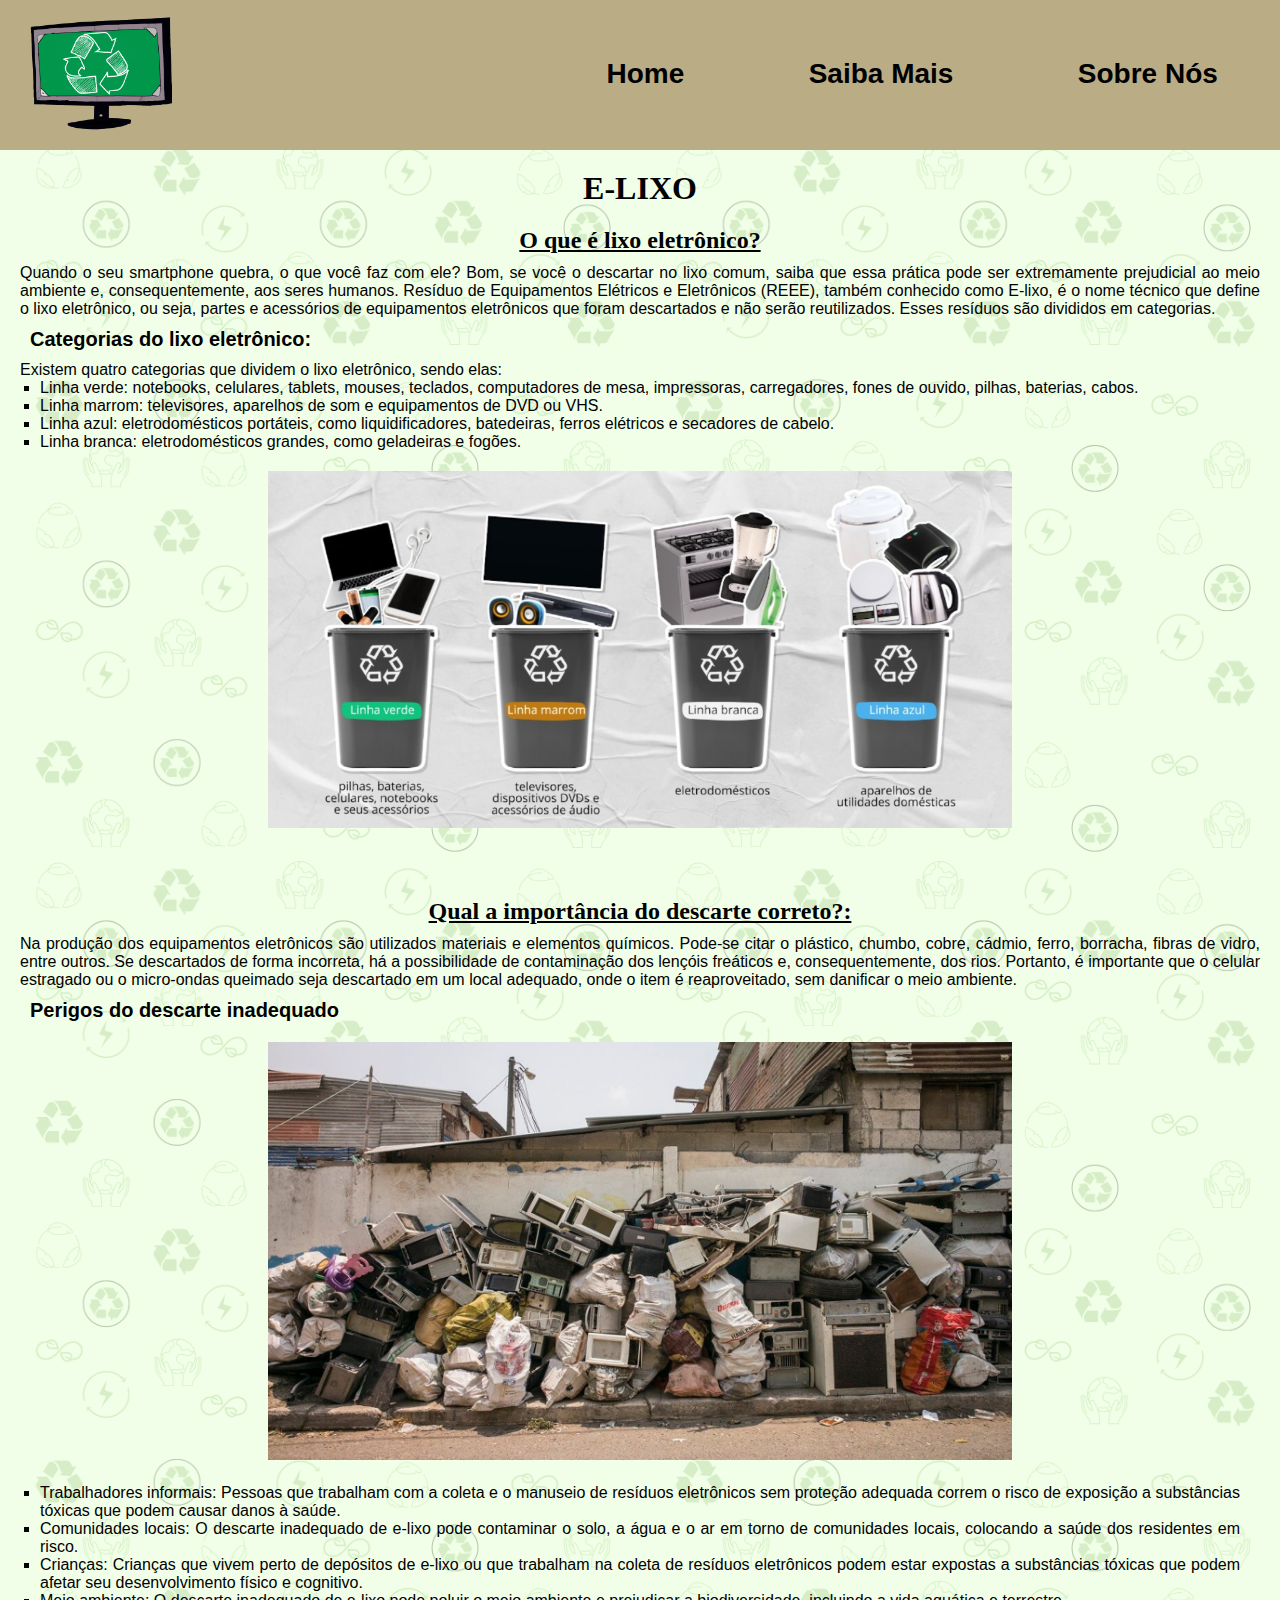
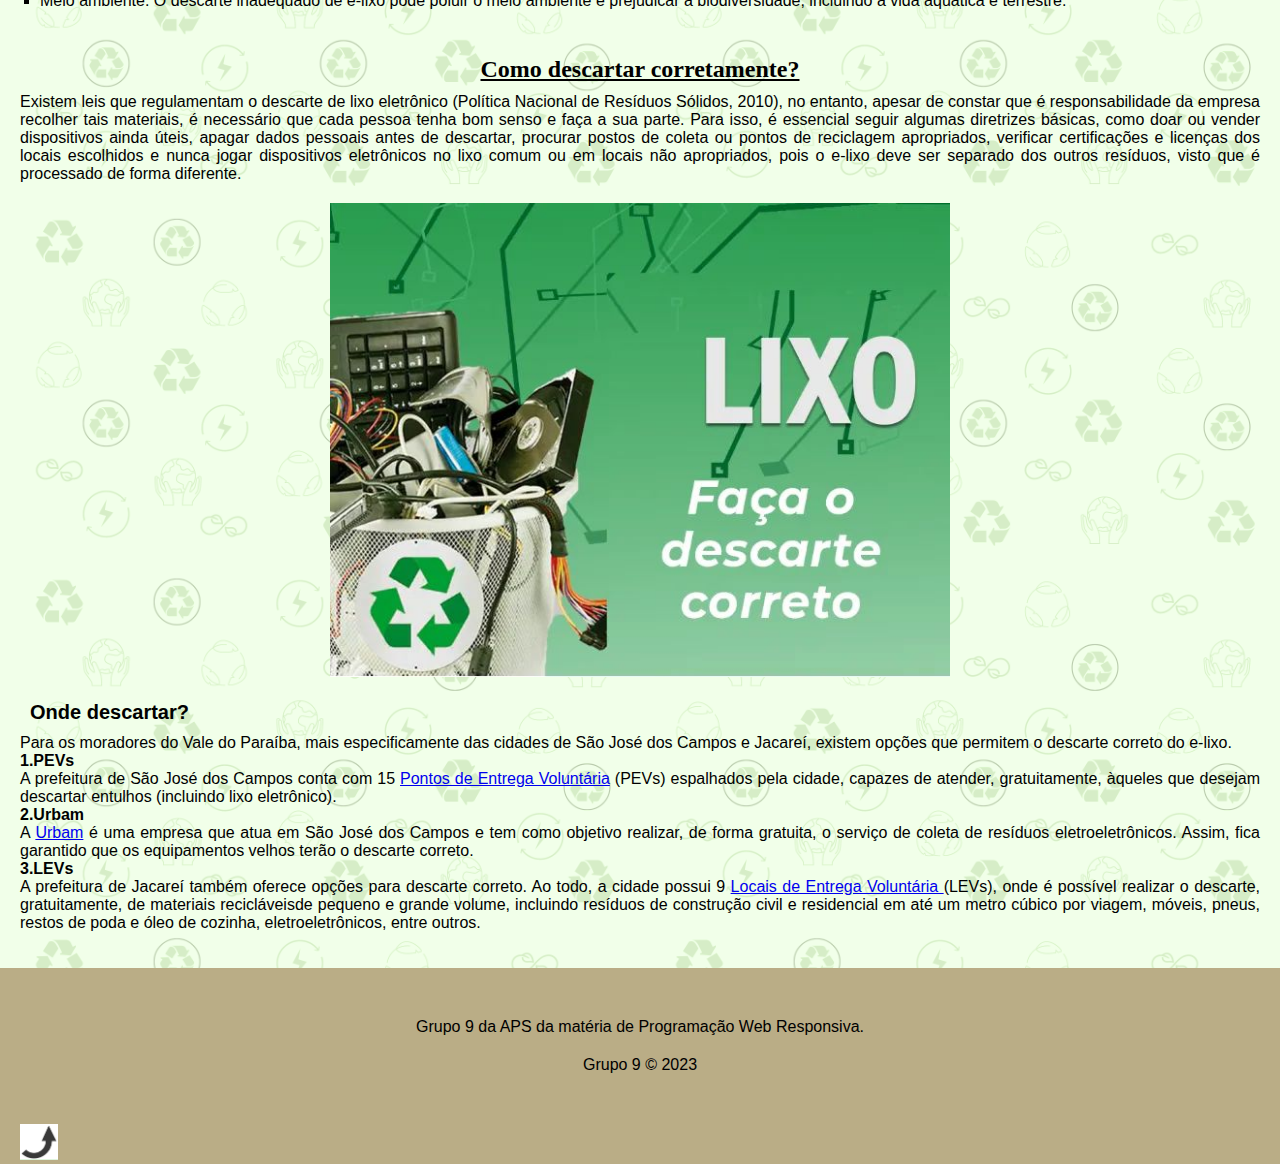
<file: index.html>
<!DOCTYPE html>
<html lang="pt-br">

<head>
    <meta charset="UTF-8">
    <meta http-equiv="X-UA-Compatible" content="IE=edge">
    <meta name="viewport" content="width=device-width, initial-scale=1.0">
    <link rel="stylesheet" href="style.css">
    <link rel="icon" type="image/png" href="imagens/logo.png" />
    <title>Home</title>
</head>

<body>
    <header>
        <a NAME="baixo" href="#topo"></a> <!--ponto de origem para voltar ao topo-->
        <div class="navbar">
            <!--LOGO-->
            <div> <a href="index.html"><img class="logo" src="imagens/logo.png" alt="logo de um monitor com símbolo de reciclagem" width="30%"></a> </div>
            <!--HOME-->
            <div> <a class="home" href="index.html">Home</a> </div>
            <!--SAIBA MAIS-->
            <div> <a class="saiba_mais" href="saibaMais.html">Saiba Mais</a> </div>
            <!--SOBRE NÓS-->
            <div> <a class="sobre_nos" href="sobreNos.html">Sobre Nós</a> </div>
        </div>
    </header>

    <main>
        <h1 class="title">E-LIXO</h1>

        <!--PARÁGRAFO 1-->
        <h2 class="subtitle">O que é lixo eletrônico?</h2>
        <p>Quando o seu smartphone quebra, o que você faz com ele? Bom, se você o descartar no lixo comum, saiba que 
            essa prática pode ser extremamente prejudicial ao meio ambiente e, consequentemente, aos seres humanos.
            Resíduo de Equipamentos Elétricos e Eletrônicos (REEE), também conhecido como E-lixo, é o nome técnico que
            define o lixo eletrônico, ou seja, partes e acessórios de equipamentos eletrônicos que foram descartados e 
            não serão reutilizados. Esses resíduos são divididos em categorias.
        </p>

        <h3 class="subtitle_2">Categorias do lixo eletrônico:</h3>
        <div class="p1">
            <p>Existem quatro categorias que dividem o lixo eletrônico, sendo elas:</p>
            <ul type="square">
                <li>Linha verde: notebooks, celulares, tablets, mouses, teclados, computadores de mesa, impressoras, 
                    carregadores, fones de ouvido, pilhas, baterias, cabos.</li>
                <li>Linha marrom: televisores, aparelhos de som e equipamentos de DVD ou VHS.</li>
                <li>Linha azul: eletrodomésticos portáteis, como liquidificadores, batedeiras, ferros elétricos e 
                    secadores de cabelo.</li>
                <li>Linha branca: eletrodomésticos grandes, como geladeiras e fogões.</li>
            </ul>

            <div class="img">
                <img src="imagens/e-lixo.png" alt="Imagem ilustrando quatro linhas de lixo eletronico. 
                Linha verde: Pilhas, baterias, celulares, notebooks e seus acessorios; 
                Linha Marrom: Televisores, dispositivos DVDs e acessorios de audio; 
                Branca: Eletrodomesticos; e a Linha azul: Aparelhos de utilidade domésticas." 
                width="60%" height="60%">
            </div>
        </div>

        <br> <br> <!--separa os assuntos-->

        <!--PARÁGRAFO 2-->
        <h2 class="subtitle">Qual a importância do descarte correto?:</h2>
        <div class="p2">
            <p>Na produção dos equipamentos eletrônicos são utilizados materiais e elementos químicos. Pode-se citar o
                plástico, chumbo, cobre,
                cádmio, ferro, borracha, fibras de vidro, entre outros. Se descartados de forma incorreta, há a
                possibilidade de contaminação
                dos lençóis freáticos e, consequentemente, dos rios. Portanto, é importante que o celular estragado ou o
                micro-ondas queimado seja
                descartado em um local adequado, onde o item é reaproveitado, sem danificar o meio ambiente.
            </p>
            <h3 class="subtitle_2">Perigos do descarte inadequado</h3>
            <div class="img">
                <img src="imagens/Perigos_do_descarte_inadequado01.jpg" alt="" width="60%" height="60%">
            </div>
            <ul type="square">
                <li>Trabalhadores informais: Pessoas que trabalham com a coleta e o manuseio de resíduos
                    eletrônicos sem proteção adequada correm o risco de exposição a substâncias tóxicas
                    que podem causar danos à saúde.</li>
                <li>Comunidades locais: O descarte inadequado de e-lixo pode contaminar o solo, a água e
                    o ar em torno de comunidades locais, colocando a saúde dos residentes em risco.</li>
                <li>Crianças: Crianças que vivem perto de depósitos de e-lixo ou que trabalham na coleta
                    de resíduos eletrônicos podem estar expostas a substâncias tóxicas que podem afetar
                    seu desenvolvimento físico e cognitivo.</li>
                <li>Meio ambiente: O descarte inadequado de e-lixo pode poluir o meio ambiente e prejudicar
                    a biodiversidade, incluindo a vida aquática e terrestre.</li>
            </ul>
        </div>

        <br> <br> <!--separa os assuntos-->

        <!--PARÁGRAFO 3-->
        <h2 class="subtitle">Como descartar corretamente?</h2>
        <div class="p3">
            <p>Existem leis que regulamentam o descarte de lixo eletrônico (Política Nacional de Resíduos Sólidos,
                2010), no entanto, apesar de constar que é responsabilidade da empresa recolher tais materiais, é
                necessário que cada pessoa tenha bom senso e faça a sua parte. Para isso, é essencial seguir
                algumas diretrizes básicas, como doar ou vender dispositivos ainda úteis, apagar dados pessoais
                antes de descartar, procurar postos de coleta ou pontos de reciclagem apropriados, verificar
                certificações e licenças dos locais escolhidos e nunca jogar dispositivos eletrônicos no lixo
                comum ou em locais não apropriados, pois o e-lixo deve ser separado dos outros resíduos, visto
                que é processado de forma diferente.
            </p>
            <div class="img">
                <img src="imagens/Onde_descartar.jpg" alt="" width="50%" height="50%">
            </div>
            <h3 class="subtitle_2">Onde descartar?</h3>
            <p>Para os moradores do Vale do Paraíba, mais especificamente das cidades de São José dos Campos e 
                Jacareí, existem opções que permitem o descarte correto do e-lixo.
            </p>
        </div>

        <h4>1.PEVs</h4>
        <p>A prefeitura de São José dos Campos conta com 15 <a
                href="https://www.sjc.sp.gov.br/servicos/urbanismo-e-sustentabilidade/residuos-solidos/pev/"
                target="_blank">Pontos de Entrega Voluntária</a>
            (PEVs) espalhados pela cidade,
            capazes de atender, gratuitamente, àqueles que desejam descartar entulhos (incluindo lixo eletrônico).
        </p>
        <h4>2.Urbam</h4>
        <p>A <a href="https://www.urbam.com.br/coleta_eletronicos" target="_blank">Urbam</a> é uma empresa que atua em
            São José dos Campos e tem como objetivo realizar, de forma gratuita,
            o serviço de coleta de resíduos eletroeletrônicos. Assim, fica garantido que os equipamentos
            velhos terão o descarte correto.
        </p>
        <h4>3.LEVs</h4>
        <p>A prefeitura de Jacareí também oferece opções para descarte correto. Ao todo, a cidade possui 9 
            <a href="https://www.jacarei.sp.gov.br/wp-content/uploads/2017/06/residuos_e_lev.pdf" target="_blank">
                Locais de Entrega Voluntária
            </a> 
            (LEVs), onde é possível realizar o descarte, gratuitamente, de materiais recicláveisde pequeno 
            e grande volume, incluindo resíduos de construção civil e residencial em até um metro cúbico
            por viagem, móveis, pneus, restos de poda e óleo de cozinha, eletroeletrônicos, entre outros.
        </p>
    </main>
    
    <br> <br> <!--separa os assuntos-->

    <footer>
        <div class="direitosAutorais">
            <p>Grupo 9 da APS da matéria de Programação Web Responsiva.</p>
            <p>Grupo 9 © 2023</p>
        </div>
        <a class="pontoDestino" NAME="topo" href="#baixo"><img src="imagens/retornaTopo.png" alt="ícone clicável com seta para cima" width="3%"></a>
    </footer>
</body>

</html>
</file>
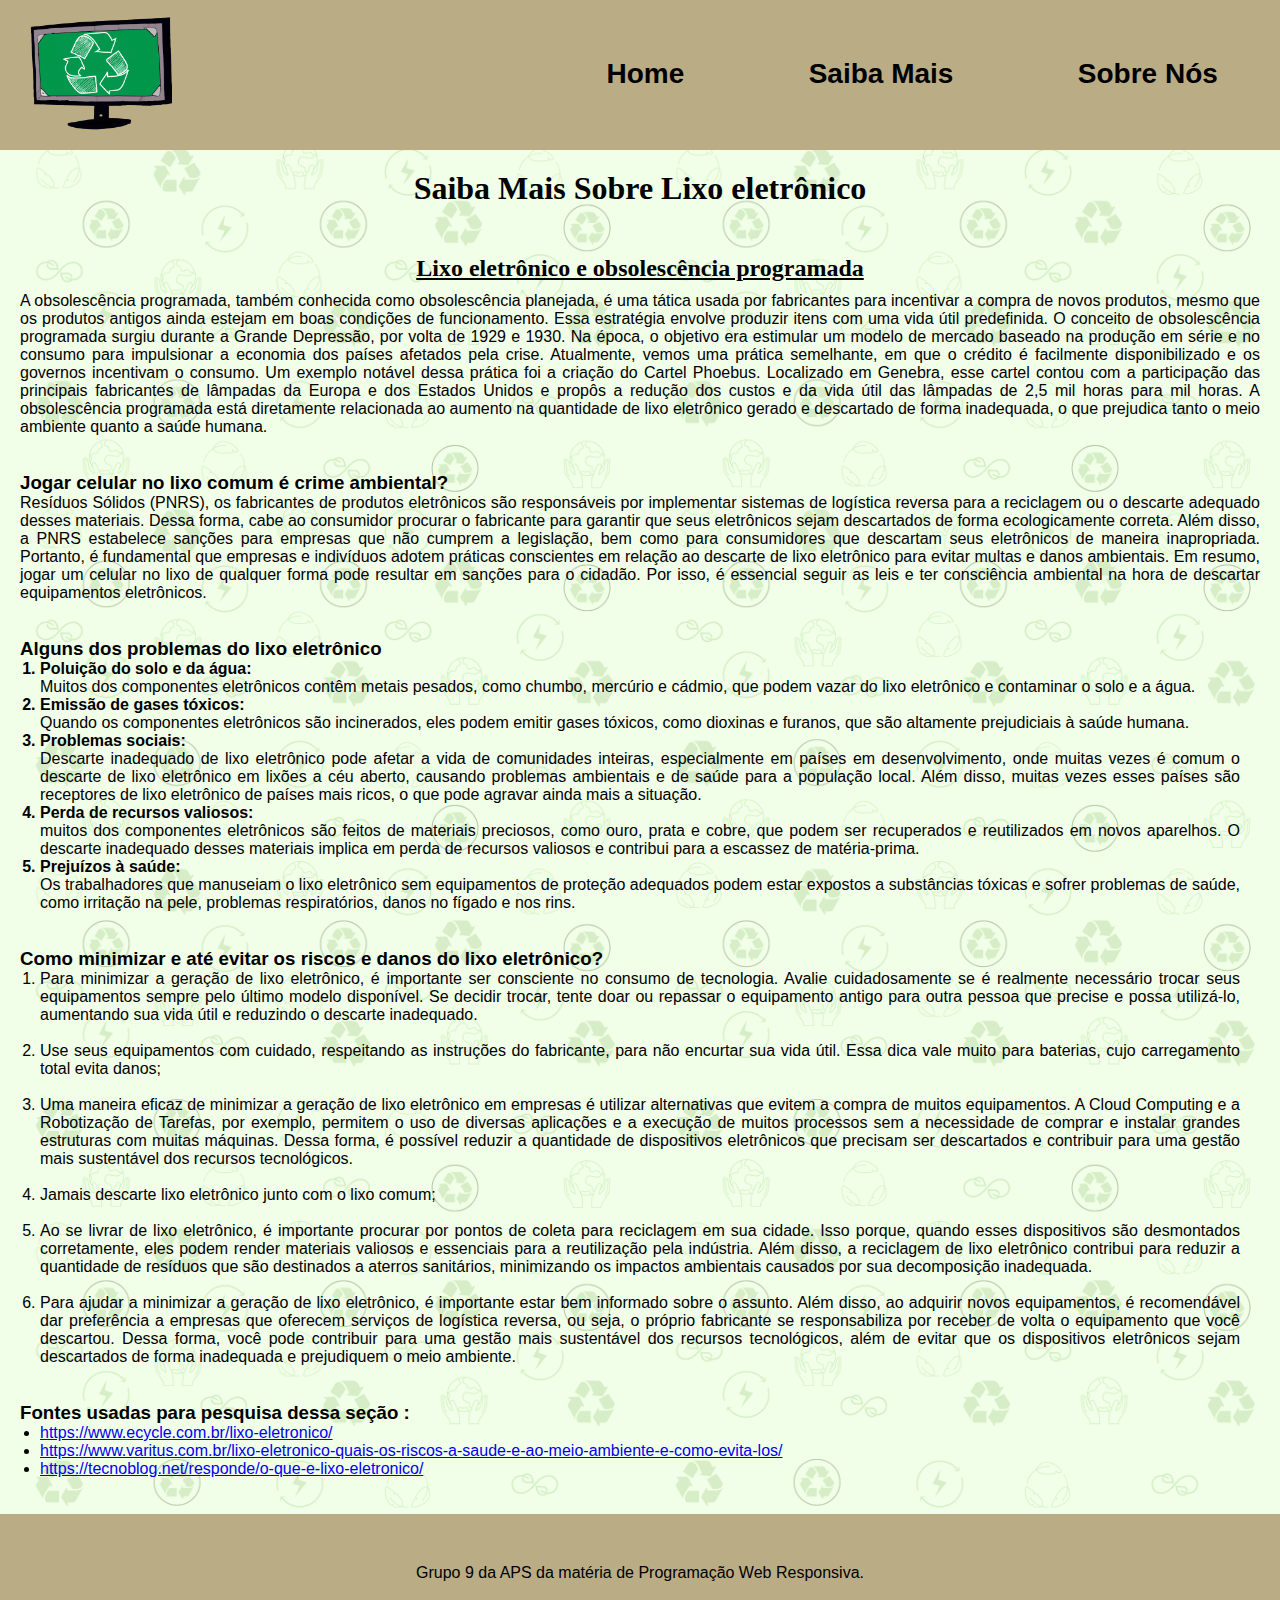
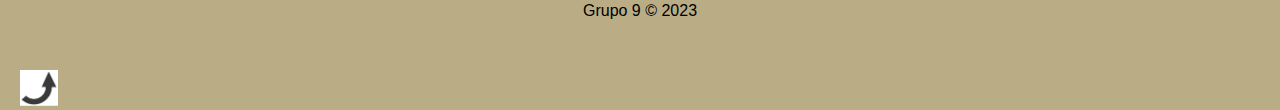
<file: saibaMais.html>
<!DOCTYPE html>
<html lang="pt-br">

<head>
    <meta charset="UTF-8">
    <meta name="viewport" content="width=device-width, initial-scale=1.0">
    <link rel="stylesheet" href="style.css">
    <link rel="icon" type="image/png" href="imagens/logo.png" />
    <title>Saiba Mais</title>
</head>

<body>
    <header>
        <a NAME="baixo" href="#topo"></a> <!--ponto de origem para voltar ao topo-->
        <div class="navbar">
            <!--LOGO-->
            <div> <a href="index.html"><img class="logo" src="imagens/logo.png" alt="logo de um monitor com símbolo de reciclagem" width="30%"></a> </div>
            <!--HOME-->
            <div> <a class="home" href="index.html">Home</a> </div>
            <!--SAIBA MAIS-->
            <div> <a class="saiba_mais" href="saibaMais.html">Saiba Mais</a> </div>
            <!--SOBRE NÓS-->
            <div> <a class="sobre_nos" href="sobreNos.html">Sobre Nós</a> </div>
        </div>    
    </header>
    
    <main>
        <!--inicio textos e etc..-->
        <h1 class="title">Saiba Mais Sobre Lixo eletrônico</h1><br>

        <h2 class="subtitle">Lixo eletrônico e obsolescência programada</h2>
        <p>A obsolescência programada, também conhecida como obsolescência planejada, é uma tática usada por
            fabricantes para incentivar a compra de novos produtos, mesmo que os produtos antigos ainda estejam em boas
            condições de funcionamento. Essa estratégia envolve produzir itens com uma vida útil predefinida.
            O conceito de obsolescência programada surgiu durante a Grande Depressão, por volta de 1929 e 1930. Na época, o
            objetivo era estimular um modelo de mercado baseado na produção em série e no consumo para impulsionar a
            economia dos países afetados pela crise.
            Atualmente, vemos uma prática semelhante, em que o crédito é facilmente disponibilizado e os governos incentivam
            o consumo.
            Um exemplo notável dessa prática foi a criação do Cartel Phoebus. Localizado em Genebra, esse cartel contou com
            a participação das principais fabricantes de lâmpadas da Europa e dos Estados Unidos e propôs a redução dos
            custos e da vida útil das lâmpadas de 2,5 mil horas para mil horas. A obsolescência programada está diretamente
            relacionada ao aumento na quantidade de lixo eletrônico gerado e descartado de forma inadequada, o que prejudica
            tanto o meio ambiente quanto a saúde humana.
        </p>

        <br> <br> <!--separa os assuntos-->

        <h3>Jogar celular no lixo comum é crime ambiental?</h3>
        <p>Resíduos Sólidos (PNRS), os fabricantes de produtos eletrônicos são responsáveis por implementar sistemas
            de logística reversa para a reciclagem ou o descarte adequado desses materiais. Dessa forma, cabe ao consumidor
            procurar o fabricante para garantir que seus eletrônicos sejam descartados de forma ecologicamente correta.
            Além disso, a PNRS estabelece sanções para empresas que não cumprem a legislação, bem como para consumidores que
            descartam seus eletrônicos de maneira inapropriada. Portanto, é fundamental que empresas e indivíduos adotem
            práticas conscientes em relação ao descarte de lixo eletrônico para evitar multas e danos ambientais.
            Em resumo, jogar um celular no lixo de qualquer forma pode resultar em sanções para o cidadão. Por isso, é
            essencial seguir as leis e ter consciência ambiental na hora de descartar equipamentos eletrônicos.
        </p>

        <br> <br> <!--separa os assuntos-->

        <h3>Alguns dos problemas do lixo eletrônico</h3>
        <ol>
            <strong>
                <li>Poluição do solo e da água: </li>
            </strong>
            <p>Muitos dos componentes eletrônicos contêm metais pesados, como chumbo, mercúrio e cádmio, que podem vazar do
                lixo eletrônico e contaminar o solo e a água.</p>
            <strong>
                <li>Emissão de gases tóxicos:</li>
            </strong>
            <p>Quando os componentes eletrônicos são incinerados, eles podem emitir gases tóxicos, como dioxinas e furanos,
                que são altamente prejudiciais à saúde humana.</p>
            <strong>
                <li>Problemas sociais: </li>
            </strong>
            <p>Descarte inadequado de lixo eletrônico pode afetar a vida de comunidades inteiras, especialmente em países em
                desenvolvimento, onde muitas vezes é comum o descarte de lixo eletrônico em lixões a céu aberto, causando
                problemas ambientais e de saúde para a população local. Além disso, muitas vezes esses países são receptores
                de lixo eletrônico de países mais ricos, o que pode agravar ainda mais a situação.</p>
            <strong>
                <li>Perda de recursos valiosos: </li>
            </strong>
            <p>muitos dos componentes eletrônicos são feitos de materiais preciosos, como ouro, prata e cobre, que podem ser
                recuperados e reutilizados em novos aparelhos. O descarte inadequado desses materiais implica em perda de
                recursos valiosos e contribui para a escassez de matéria-prima.</p>
            <strong>
                <li>Prejuízos à saúde: </li>
            </strong>
            <p>Os trabalhadores que manuseiam o lixo eletrônico sem equipamentos de proteção adequados podem estar expostos
                a substâncias tóxicas e sofrer problemas de saúde, como irritação na pele, problemas respiratórios, danos no
                fígado e nos rins.</p>
        </ol>

        <br> <br> <!--separa os assuntos-->

        <h3>Como minimizar e até evitar os riscos e danos do lixo eletrônico? </h3>
        <ol>
            <li>Para minimizar a geração de lixo eletrônico, é importante ser consciente no consumo de tecnologia. Avalie
                cuidadosamente se é realmente necessário trocar seus equipamentos sempre pelo último modelo disponível. Se
                decidir trocar, tente doar ou repassar o equipamento antigo para outra pessoa que precise e possa
                utilizá-lo, aumentando sua vida útil e reduzindo o descarte inadequado.</li><br>
            <li>Use seus equipamentos com cuidado, respeitando as instruções do fabricante, para não encurtar sua vida útil.
                Essa dica vale muito para baterias, cujo carregamento total evita danos;</li><br>
            <li>Uma maneira eficaz de minimizar a geração de lixo eletrônico em empresas é utilizar alternativas que evitem
                a compra de muitos equipamentos. A Cloud Computing e a Robotização de Tarefas, por exemplo, permitem o uso
                de diversas aplicações e a execução de muitos processos sem a necessidade de comprar e instalar grandes
                estruturas com muitas máquinas. Dessa forma, é possível reduzir a quantidade de dispositivos eletrônicos que
                precisam ser descartados e contribuir para uma gestão mais sustentável dos recursos tecnológicos.</li><br>
            <li>Jamais descarte lixo eletrônico junto com o lixo comum;</li><br>
            <li>Ao se livrar de lixo eletrônico, é importante procurar por pontos de coleta para reciclagem em sua cidade.
                Isso porque, quando esses dispositivos são desmontados corretamente, eles podem render materiais valiosos e
                essenciais para a reutilização pela indústria. Além disso, a reciclagem de lixo eletrônico contribui para
                reduzir a quantidade de resíduos que são destinados a aterros sanitários, minimizando os impactos ambientais
                causados por sua decomposição inadequada.</li><br>
            <li>Para ajudar a minimizar a geração de lixo eletrônico, é importante estar bem informado sobre o assunto. Além
                disso, ao adquirir novos equipamentos, é recomendável dar preferência a empresas que oferecem serviços de
                logística reversa, ou seja, o próprio fabricante se responsabiliza por receber de volta o equipamento que
                você descartou. Dessa forma, você pode contribuir para uma gestão mais sustentável dos recursos
                tecnológicos, além de evitar que os dispositivos eletrônicos sejam descartados de forma inadequada e
                prejudiquem o meio ambiente.</li>
        </ol>
        <!--fim textos e etc..-->

        <br> <br> <!--separa os assuntos-->

        <div>
            <h3>Fontes usadas para pesquisa dessa seção :</h3>
            <ul class="pp">
                <li><a target="_blank" href="https://www.ecycle.com.br/lixo-eletronico/">https://www.ecycle.com.br/lixo-eletronico/</a></li>
                <li><a target="_blank" href="https://www.varitus.com.br/lixo-eletronico-quais-os-riscos-a-saude-e-ao-meio-ambiente-e-como-evita-los">https://www.varitus.com.br/lixo-eletronico-quais-os-riscos-a-saude-e-ao-meio-ambiente-e-como-evita-los/</a></li>
                <li><a target="_blank" href="https://tecnoblog.net/responde/o-que-e-lixo-eletronico/">https://tecnoblog.net/responde/o-que-e-lixo-eletronico/</a></li>
            </ul>
        </div>
    </main>

    <br> <br> <!--separa os assuntos-->

    <footer>
        <div class="direitosAutorais">
            <p>Grupo 9 da APS da matéria de Programação Web Responsiva.</p>
            <p>Grupo 9 © 2023</p>
        </div>
        <a class="pontoDestino" NAME="topo" href="#baixo"><img src="imagens/retornaTopo.png" alt="ícone clicável com seta para cima" width="3%"></a>
    </footer>
</body>

</html>
</file>
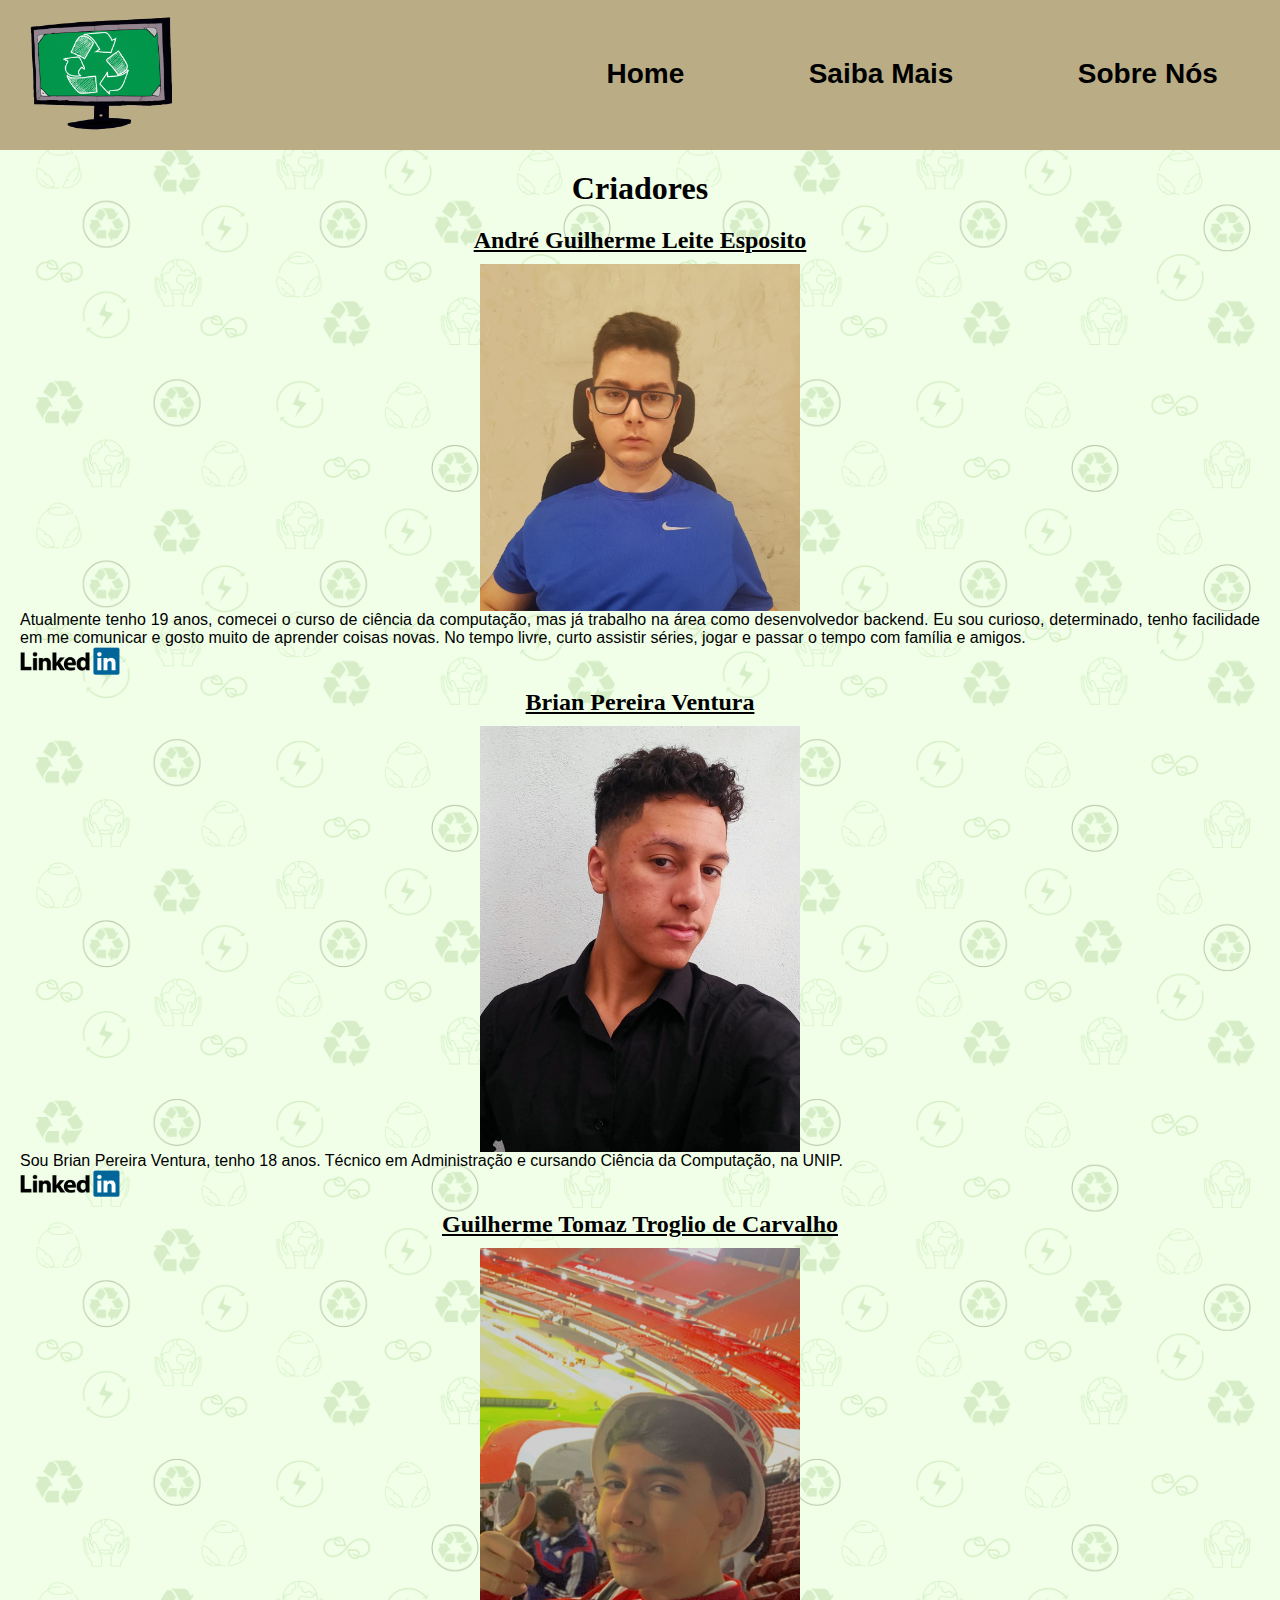
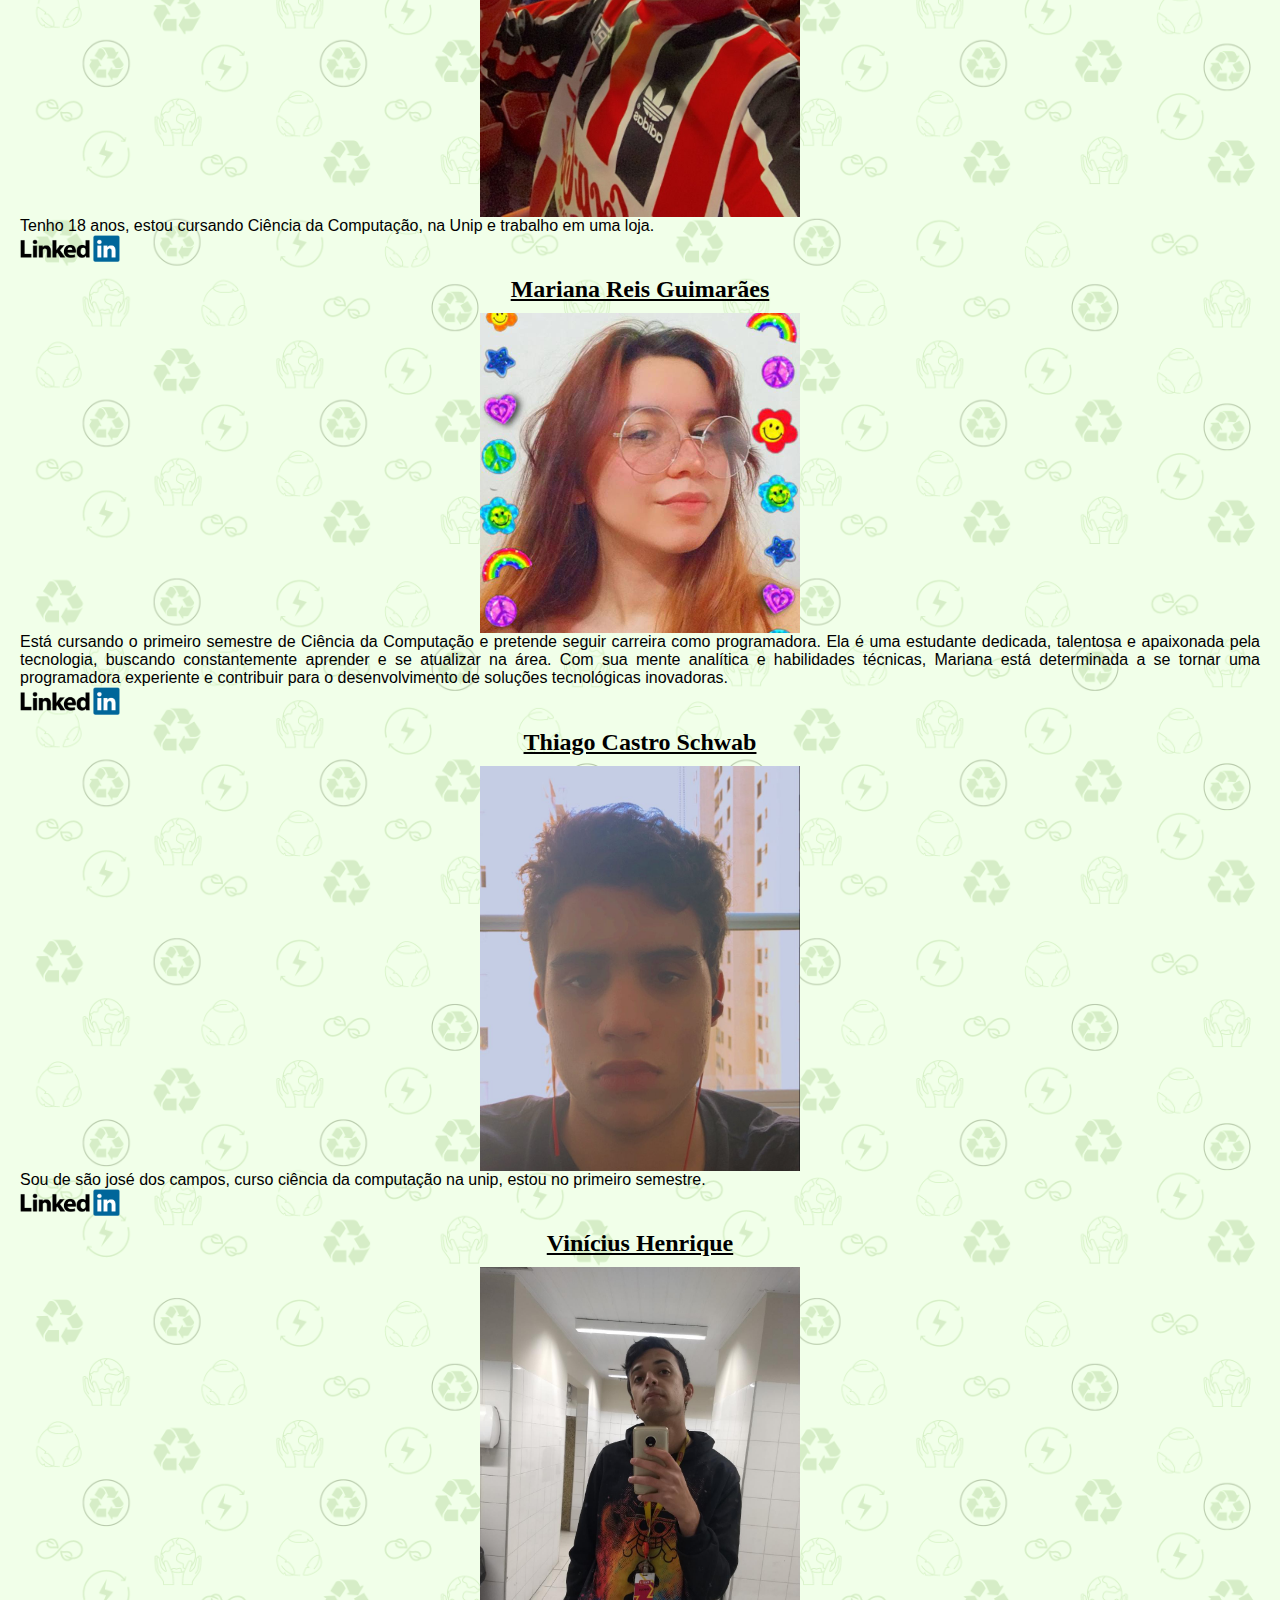
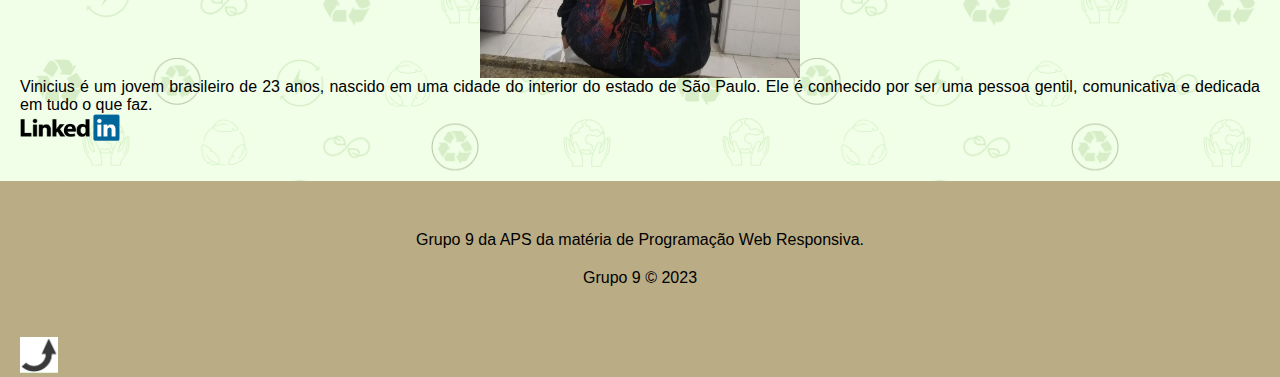
<file: sobreNos.html>
<!DOCTYPE html>
<html lang="pt-br">

<head>
    <meta charset="UTF-8">
    <meta name="viewport" content="width=device-width, initial-scale=1.0">
    <link rel="stylesheet" href="style.css">
    <link rel="icon" type="image/png" href="imagens/logo.png" />
    <title>Sobre Nós</title>
</head>

<body>
    <header>
        <a NAME="baixo" href="#topo"></a> <!--ponto de origem para voltar ao topo-->
        <div class="navbar">
            <!--LOGO-->
            <div> <a href="index.html"><img class="logo" src="imagens/logo.png" alt="logo de um monitor com símbolo de reciclagem" width="30%"></a> </div>
            <!--HOME-->
            <div> <a class="home" href="index.html">Home</a> </div>
            <!--SAIBA MAIS-->
            <div> <a class="saiba_mais" href="saibaMais.html">Saiba Mais</a> </div>
            <!--SOBRE NÓS-->
            <div> <a class="sobre_nos" href="sobreNos.html">Sobre Nós</a> </div>
        </div>
    </header>

    <main>
        <h1 class="title">Criadores</h1>
        
        <div>
            <h2 class="subtitle">André Guilherme Leite Esposito</h2>
            <img class="imgPerfil" src="imagens/perfil_andre.jpeg" alt="perfil do integrante andré" width="25%" height="25%">
            <p>Atualmente tenho 19 anos, comecei o curso de ciência da computação, mas já trabalho na área como
            desenvolvedor backend. Eu sou curioso, determinado, tenho facilidade em me comunicar e gosto muito de aprender
            coisas novas. No tempo livre, curto assistir séries, jogar e passar o tempo com família e amigos.</p>
            <a class="btnLinkedin" href="https://www.linkedin.com/in/andreesposito/" target="_blank">
                <img src="imagens/linkedIn_logo.png" alt="logo_linkedin" width="100px">
            </a>
        </div>
 
        <div>
            <h2 class="subtitle">Brian Pereira Ventura</h2>
            <img class="imgPerfil" src="imagens/perfil_brian.jpeg" alt="perfil do integrante brian" width="25%" height="25%">
            <p>Sou Brian Pereira Ventura, tenho 18 anos. Técnico em Administração e cursando Ciência da Computação, na UNIP.</p>
            <a class="btnLinkedin" href="https://www.linkedin.com/in/brian-ventura-68081a25a" target="_blank">
                <img src="imagens/linkedIn_logo.png" alt="logo_linkedin" width="100px">
            </a>
        </div>
        
        <div>
            <h2 class="subtitle">Guilherme Tomaz Troglio de Carvalho </h2>
            <img class="imgPerfil" src="imagens/perfil_guilherme.jpeg" alt="perfil do integrante guilherme" width="25%" height="25%">
            <p>Tenho 18 anos, estou cursando Ciência da Computação, na Unip e trabalho em uma loja.</p>
            <a class="btnLinkedin" href="https://www.linkedin.com/in/guilherme-tomaz-257250277" target="_blank">
                <img src="imagens/linkedIn_logo.png" alt="logo_linkedin" width="100px">
            </a>
        </div>
       
        <div>
            <h2 class="subtitle">Mariana Reis Guimarães</h2>
            <img class="imgPerfil" src="imagens/perfil_mariana.jpeg" alt="perfil da integrante mariana" width="25%" height="25%">
            <p>Está cursando o primeiro semestre de Ciência da Computação e pretende seguir carreira como
            programadora. Ela é uma estudante dedicada, talentosa e apaixonada pela tecnologia, buscando constantemente aprender
            e se atualizar na área. Com sua mente analítica e habilidades técnicas, Mariana está determinada a se tornar uma
            programadora experiente e contribuir para o desenvolvimento de soluções tecnológicas inovadoras.</p>
            <a class="btnLinkedin" href="https://www.linkedin.com/in/mariana-reis-guimar%C3%A3es" target="_blank">
                <img src="imagens/linkedIn_logo.png" alt="logo_linkedin" width="100px">
            </a>
        </div>
 
        <div>
            <h2 class="subtitle">Thiago Castro Schwab</h2>
            <img class="imgPerfil" src="imagens/perfil_thiago.jpeg" alt="perfil do integrante thiago" width="25%" height="25%">
            <p>Sou de são josé dos campos, curso ciência da computação na unip, estou no primeiro semestre.</p>
            <a class="btnLinkedin" href="https://www.linkedin.com/in/thiago-schwab-7568a2276/" target="_blank">
                <img src="imagens/linkedIn_logo.png" alt="logo_linkedin" width="100px">
            </a>
        </div>

        <div>
            <h2 class="subtitle">Vinícius Henrique</h2>
            <img class="imgPerfil" src="imagens/perfil_vinicius.jpeg" alt="perfil do integrante vinicius" width="25%" height="25%">
            <p>Vinicius é um jovem brasileiro de 23 anos, nascido em uma cidade do interior do estado de São Paulo.
            Ele é conhecido por ser uma pessoa gentil, comunicativa e dedicada em tudo o que faz.</p>
            <a class="btnLinkedin" href="https://www.linkedin.com/in/vinícius-henrique-1593071b3/" target="_blank">
                <img src="imagens/linkedIn_logo.png" alt="logo_linkedin" width="100px">
            </a>
        </div>
    </main>

    <br> <br> <!--separa os assuntos-->

    <footer>
        <div class="direitosAutorais">
            <p>Grupo 9 da APS da matéria de Programação Web Responsiva.</p>
            <p>Grupo 9 © 2023</p>
        </div>
        <a class="pontoDestino" NAME="topo" href="#baixo"><img src="imagens/retornaTopo.png" alt="ícone clicável com seta para cima" width="3%"></a>
    </footer>
</body>

</html>
</file>
<file: style.css>
/* PÁGINA */
* {
    padding: 0px;
    margin: 0px;
}

body {
    background-image: url(imagens/background.png);
    background-size: 50%;
    font-family: Arial, Helvetica, sans-serif;
}

.navbar {
    top: 0;
    width: 100%;
    background-color: #baad86;
    display: flex;
    overflow: hidden;
    justify-content: space-around;
    text-align: center;
}

.home,
.saiba_mais,
.sobre_nos {
    float: left;
    padding: 58px 40px;
    color: #000000;
    font-size: 28px;
    font-weight: 600;
    font-family: Arial, Helvetica, sans-serif;
    text-decoration: none;
}

.home:hover,
.saiba_mais:hover,
.sobre_nos:hover {
    background-color: #918668;
    border-radius: 10px;
}

.logo {
    display: flex;
}

.title {
    text-align: Center;
    font-size: 150 px;
    font-family: Castoro Titling;
    margin: 20px;
}

.img {
    text-align: center;
    margin: 20px;
}

.imgPerfil {
    display: block;
    margin: auto;
}

.subtitle {
    text-align: Center;
    font-size: 100 px;
    font-family: Castoro Titling;
    margin: 10px;
    text-decoration: underline;
}

.subtitle_2 {
    text-align: left;
    font-size: 20px;
    margin-left: 30px;
    margin-top: 10px;
    margin-bottom: 10px;
}

p, ol, ul, li, h3, h4 {
    margin-left: 20px;
    margin-right: 20px;
    text-align: justify;
}

.btnLinkedin {
    margin-left: 20px;
}

footer {
    background-color: #baad86;
    color: #000000;
}

.direitosAutorais p{
    text-align: center;
    margin: 20px;
}

.direitosAutorais {
    padding-top: 30px;
    padding-bottom: 30px;
}

.pontoDestino {
    margin-left: 20px;
}
</file>
